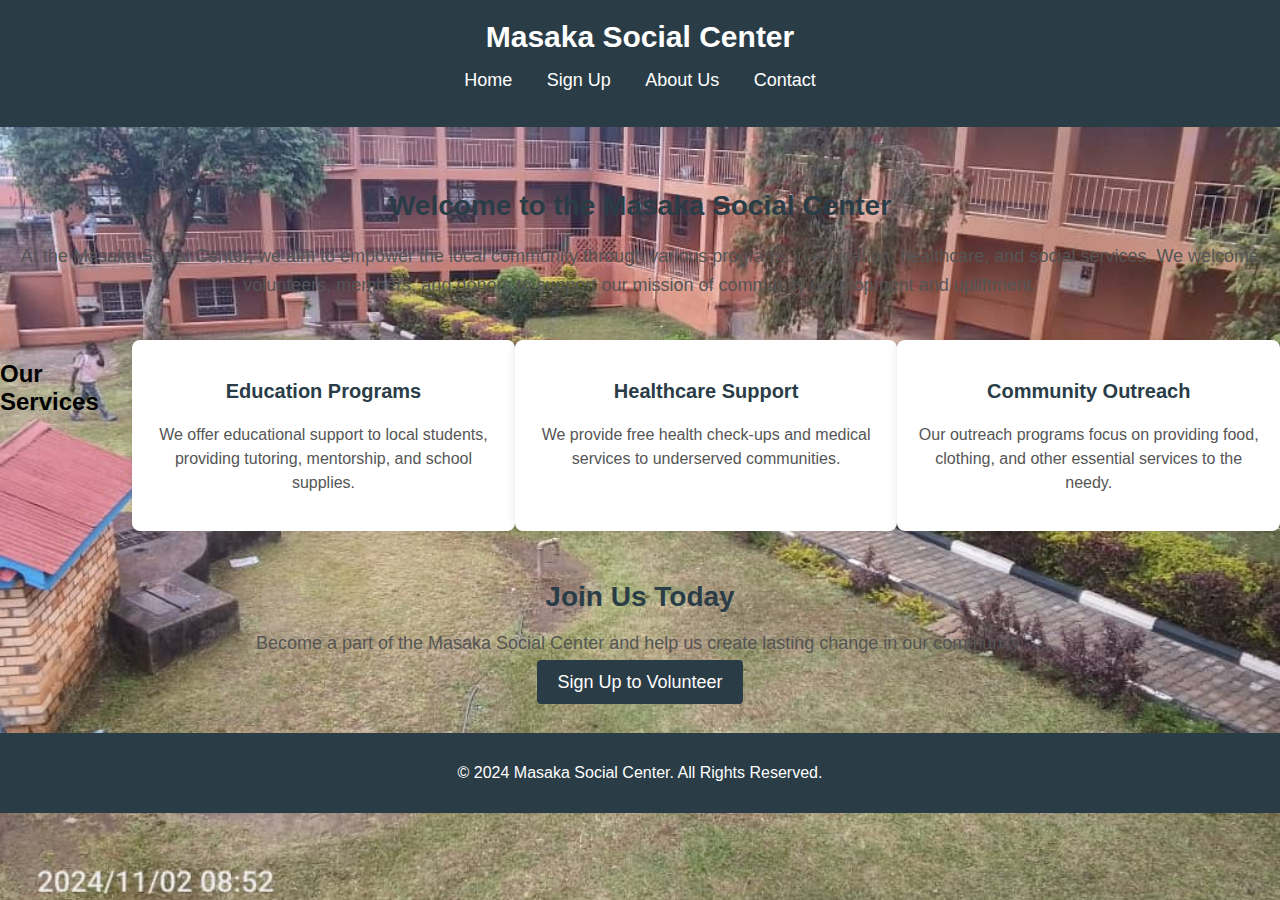
<file: index.html>
<!DOCTYPE html>
<html lang="en">
<head>
    <meta charset="UTF-8">
    <meta name="viewport" content="width=device-width, initial-scale=1.0">
    <title>Masaka Social Center</title>
    <link rel="stylesheet" href="style sheet index.css"> 
</head>
<body>
    <header>
        <div class="container">
            <h1>Masaka Social Center</h1>
            <nav>
                <ul>
                    <li><a href="index.html">Home</a></li>
                    <li><a href="signup.html">Sign Up</a></li>
                    <li><a href="about.html">About Us</a></li>
                    <li><a href="contact.html">Contact</a></li>
                </ul>
            </nav>
        </div>
    </header>
    <main>
        <section class="intro">
            <h2>Welcome to the Masaka Social Center</h2>
            <p>At the Masaka Social Center, we aim to empower the local community through various programs in education, healthcare, and social services. We welcome volunteers, members, and donors to support our mission of community development and upliftment.</p>
        </section>

        <section class="services">
            <h2>Our Services</h2>
            <div class="service-item">
                <h3>Education Programs</h3>
                <p>We offer educational support to local students, providing tutoring, mentorship, and school supplies.</p>
            </div>
            <div class="service-item">
                <h3>Healthcare Support</h3>
                <p>We provide free health check-ups and medical services to underserved communities.</p>
            </div>
            <div class="service-item">
                <h3>Community Outreach</h3>
                <p>Our outreach programs focus on providing food, clothing, and other essential services to the needy.</p>
            </div>
        </section>

        <section class="join-us">
            <h2>Join Us Today</h2>
            <p>Become a part of the Masaka Social Center and help us create lasting change in our community.</p>
            <a href="signup.html" class="btn">Sign Up to Volunteer</a>
        </section>
    </main>
    <footer>
        <div class="container">
            <p>&copy; 2024 Masaka Social Center. All Rights Reserved.</p>
        </div>
    </footer>

</body>
</html>
</file>
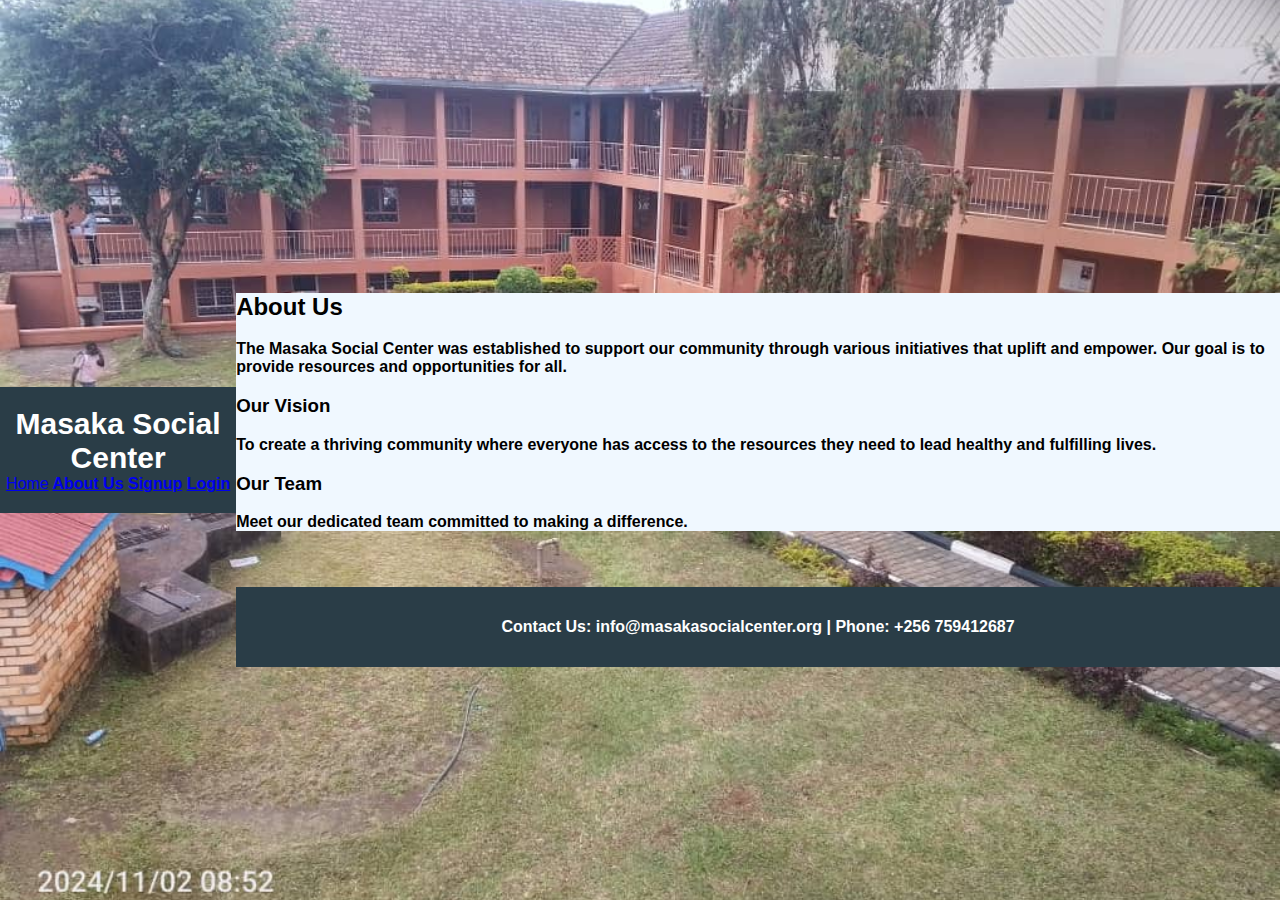
<file: about.html>
<!DOCTYPE html>
<html lang="en">
<head>
    <meta charset="UTF-8">
    <meta name="viewport" content="width=device-width, initial-scale=1.0">
    <title>Masaka Social Center</title>
    <link rel="stylesheet" href="style sheet about.css">
</head>
<body>
    <header>
        <h1>Masaka Social Center</h1>
        <nav>
            <a href="index.html">Home<b></a>
            <a href="about.html">About Us<b></a>
            <a href="signup.html">Signup<b></a>
	    <a href="login.html">Login<b></a> 
    </nav>
    </header>

    <main>
        <section class="about">
            <h2>About Us</h2>
            <p>The Masaka Social Center was established to support our community through various initiatives that uplift and empower. Our goal is to provide resources and opportunities for all.</p>
            <h3>Our Vision</h3>
            <p>To create a thriving community where everyone has access to the resources they need to lead healthy and fulfilling lives.</p>
            <h3>Our Team</h3>
            <p>Meet our dedicated team committed to making a difference.</p>
        </section>
    </main>

    <footer>
        <p>Contact Us: info@masakasocialcenter.org | Phone: +256 759412687</p>
    </footer>

</body>
</html>
</file>
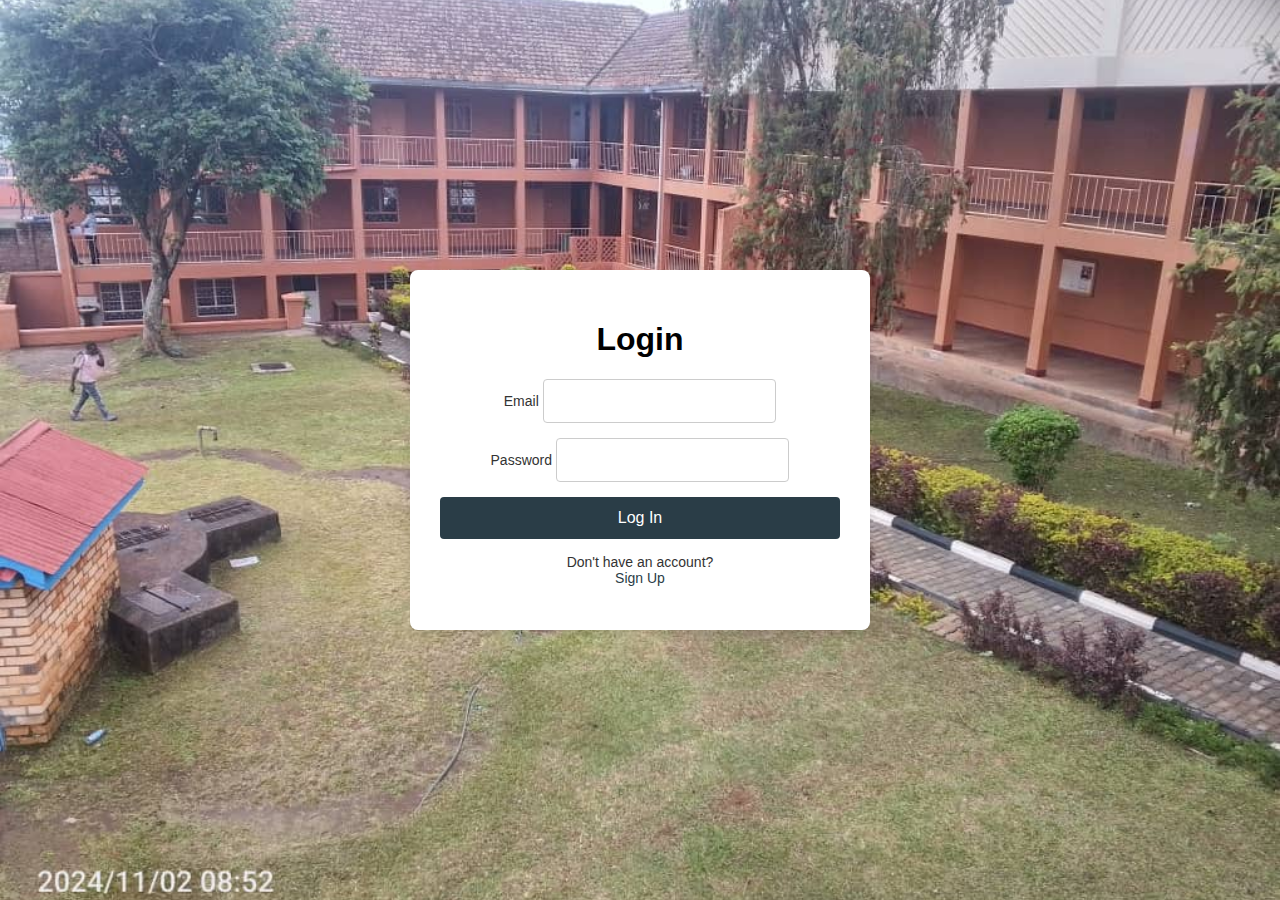
<file: login.html>
<!DOCTYPE html>
<html lang="en">
<head>
  <meta charset="UTF-8">
  <meta name="viewport" content="width=device-width, initial-scale=1.0">
  <meta http-equiv="X-UA-Compatible" content="ie=edge">
  <title>Login</title>
  <link rel="stylesheet" href="style sheet login.css">
</head>
<body>

  <div class="login-container">
    <h1>Login</h1>
    <form class="login-form">
      <div class="form-group">
        <label for="email">Email</label>
        <input type="email" id="email" name="email" required>
      </div>
      <div class="form-group">
        <label for="password">Password</label>
        <input type="password" id="password" name="password" required>
      </div>
      <button type="submit" class="submit-btn">Log In</button>
    </form>
    <p class="signup-link">Don't have an account? <a href="signup.html"><br>Sign Up</a></p>
  </div>

</body>
</html>
</file>
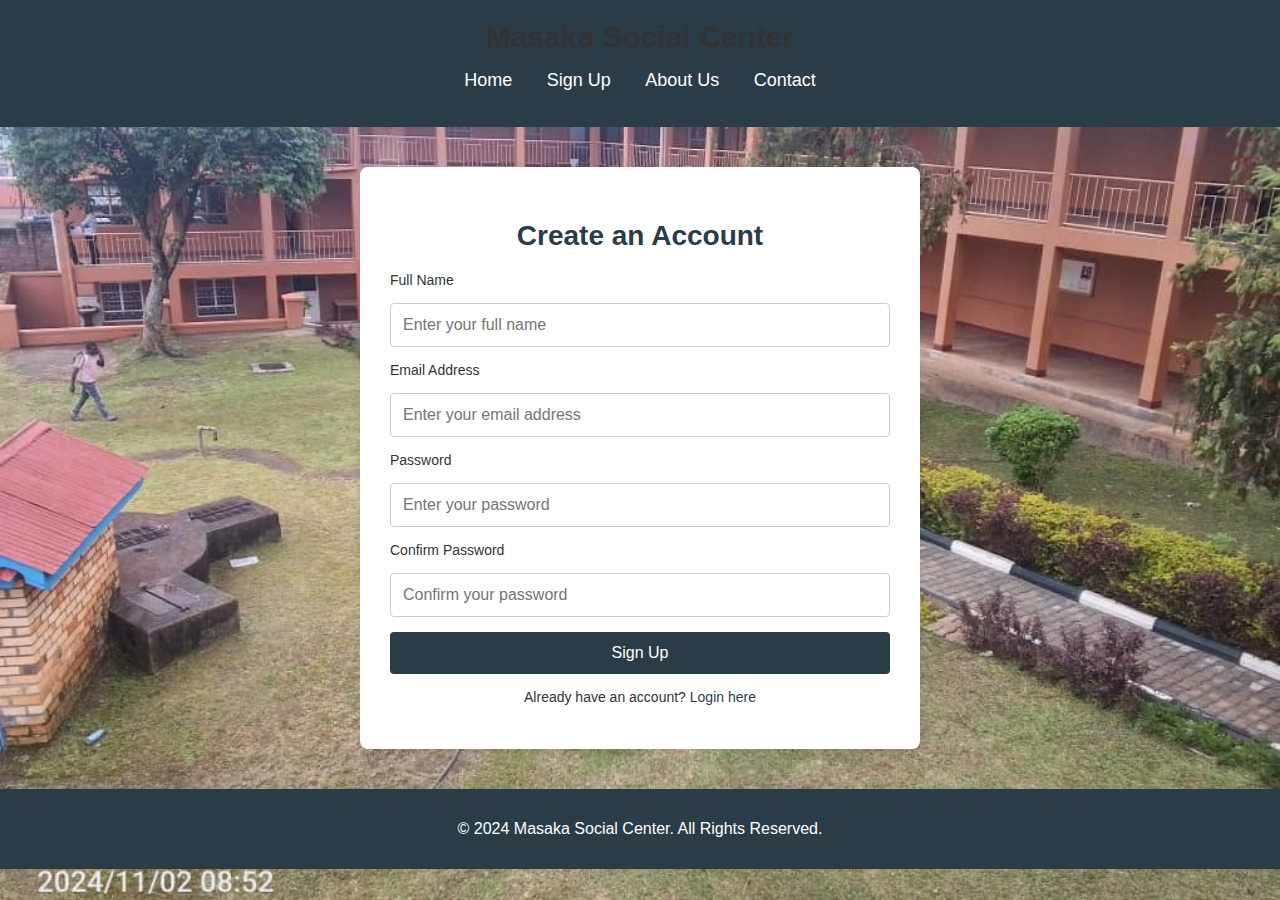
<file: signup.html>
<!DOCTYPE html>
<html lang="en">
<head>
    <meta charset="UTF-8">
    <meta name="viewport" content="width=device-width, initial-scale=1.0">
    <title>Sign Up - Masaka Social Center</title>
    <link rel="stylesheet" href="style sheet signup.css">
</head>
<body>
    <header>
        <div class="container">
            <h1>Masaka Social Center</h1>
            <nav>
                <ul>
                    <li><a href="index.html">Home</a></li>
                    <li><a href="signup.html">Sign Up</a></li>
                    <li><a href="about.html">About Us</a></li>
                    <li><a href="contact.html">Contact</a></li>
                </ul>
            </nav>
        </div>
    </header>
    <main>
        <section class="signup-section">
            <div class="form-container">
                <h2>Create an Account</h2>
                <form action="#" method="POST">
                    <label for="full-name">Full Name</label>
                    <input type="text" id="full-name" name="full-name" required placeholder="Enter your full name">

                    <label for="email">Email Address</label>
                    <input type="email" id="email" name="email" required placeholder="Enter your email address">

                    <label for="password">Password</label>
                    <input type="password" id="password" name="password" required placeholder="Enter your password">

                    <label for="confirm-password">Confirm Password</label>
                    <input type="password" id="confirm-password" name="confirm-password" required placeholder="Confirm your password">

                    <button type="submit">Sign Up</button>
                </form>
                <p class="login-link">Already have an account? <a href="login.html">Login here</a></p>
            </div>
        </section>
    </main>
    <footer>
        <div class="container">
            <p>&copy; 2024 Masaka Social Center. All Rights Reserved.</p>
        </div>
    </footer>
</body>
</html>
</file>
<file: style sheet index.css>
body {
    font-family: Arial, sans-serif;
    margin: 0;
    padding: 0;
    color: #333;
	background-image: url('2background.jpg');
	background-size: cover;
	background-repeat: no repeat;
	background-attachment: fixed;
	background-position: center;
}

.container {
    width: 80%;
    margin: 0 auto;
}

header {
    background-color: #2a3d47;
    color: white;
    padding: 20px 0;
    text-align: center;
}

header h1 {
    margin: 0;
    font-size: 30px;
}

nav ul {
    list-style: none;
    padding: 0;
    text-align: center;
}

nav ul li {
    display: inline;
    margin: 0 15px;
}

nav ul li a {
    color: white;
    text-decoration: none;
    font-size: 18px;
}

nav ul li a:hover {
    text-decoration: underline;
}

main {
    padding: 40px 0;
    color: black;
    
}

.intro {
    text-align: center;
    margin-bottom: 40px;
}

.intro h2 {
    font-size: 28px;
    color: #2a3d47;
    margin-bottom: 20px;
}

.intro p {
    font-size: 18px;
    line-height: 1.6;
    color: #555;
}

.services {
    display: flex;
    justify-content: space-around;
    margin-bottom: 40px;
}

.service-item {
    background-color: #fff;
    padding: 20px;
    width: 30%;
    border-radius: 8px;
    box-shadow: 0 0 10px rgba(0, 0, 0, 0.1);
    text-align: center;
}

.service-item h3 {
    color: #2a3d47;
    font-size: 20px;
}

.service-item p {
    font-size: 16px;
    color: #555;
    line-height: 1.5;
}

.join-us {
    text-align: center;
    margin-top: 50px;
}

.join-us h2 {
    font-size: 28px;
    color: #2a3d47;
    margin-bottom: 20px;
}

.join-us p {
    font-size: 18px;
    color: #555;
}

.join-us .btn {
    background-color: #2a3d47;
    color: white;
    padding: 12px 20px;
    text-decoration: none;
    border-radius: 4px;
    font-size: 18px;
    transition: background-color 0.3s ease;
}

.join-us .btn:hover {
    background-color: #3b4f59;
}
footer {
    background-color: #2a3d47;
    color: white;
    padding: 15px 0;
    text-align: center;
}
@media (max-width: 768px) {
    .container {
        width: 90%;
    }

    header h1 {
        font-size: 24px;
    }

    nav ul li {
        margin: 0 10px;
    }

    .services {
        flex-direction: column;
        align-items: center;
    }

    .service-item {
        width: 80%;
        margin-bottom: 20px;
    }

    .join-us h2 {
        font-size: 24px;
    }

    .join-us .btn {
        padding: 10px 15px;
    }
}
</file>
<file: style sheet about.css>
body {
    font-family: Arial, sans-serif;
    margin: 0;
    padding: 0;
	display: flex;
    justify-content: center;
    align-items: center;
    height: 100vh;
	background-image: url('2background.jpg');
	background-size: cover;
	background-repeat: no-repeat;
	background-attachment: fixed;
	background-position: center;
}

.container {
    width: 80%;
    margin: 0 auto;
}

header {
    background-color: #2a3d47;
    color: white;
    padding: 20px 0;
    text-align: center;
}

header h1 {
    margin: 0;
    font-size: 30px;
}

nav ul {
    list-style: none;
    padding: 0;
    text-align: center;
}

nav ul li {
    display: inline;
    margin: 0 15px;
}

nav ul li a {
    color: white;
    text-decoration: none;
    font-size: 18px;
}

nav ul li a:hover {
    text-decoration: underline;
}
main {
    padding: 40px 0;
}

.about-section {
    border-radius: 8px;
    padding: 30px;
    box-shadow: 0 4px 10px rgba(0, 0, 0, 0.1);
}

.about-section h2 {
    text-align: center;
    color: #2a3d47;
    font-size: 28px;
    margin-bottom: 20px;
}

.about-section h3 {
    color: #2a3d47;
    font-size: 24px;
    margin-top: 30px;
    text-decoration: underline;
}

.about-section p {
    font-size: 16px;
    line-height: 1.6;
    color: #555;
    text-align: justify;
}
footer {
    background-color: #2a3d47;
    color: white;
    padding: 15px 0;
    text-align: center;
}

@media (max-width: 768px) {
    .container {
        width: 90%;
    }

    header h1 {
        font-size: 24px;
    }

    nav ul li {
        margin: 0 10px;
    }

    .about-section {
        padding: 20px;
    }

    .about-section h2 {
        font-size: 24px;
    }

    .about-section h3 {
        font-size: 20px;
    }

    .about-section p {
        font-size: 14px;
    }
}
.about{
    background-color: aliceblue;
}
</file>
<file: style sheet login.css>
body {
    font-family: Arial, sans-serif;
    background-color: #f4f4f4;
    margin: 0;
    padding: 0;
    display: flex;
    justify-content: center;
    align-items: center;
    height: 100vh;
	background-image: url('2background.jpg');
	background-size: cover;
	background-repeat: no repeat;
	background-attachment: fixed;
	background-position: center;
	
	
}

.login-container {
    background-color: #fff;
    border-radius: 8px;
    box-shadow: 0 4px 10px rgba(0, 0, 0, 0.1);
    padding: 30px;
    width: 100%;
    max-width: 400px;
    text-align: center;
}

h2 {
    color: #2a3d47;
    margin-bottom: 20px;
    font-size: 24px;
}
form {
    display: flex;
    flex-direction: column;
    gap: 15px;
}

label {
    font-size: 14px;
    color: #333;
    text-align: left;
}

input {
    padding: 12px;
    font-size: 16px;
    border: 1px solid #ccc;
    border-radius: 4px;
    outline: none;
}

input:focus {
    border-color: #2a3d47;
    box-shadow: 0 0 5px rgba(42, 61, 71, 0.3);
}

button {
    background-color: #2a3d47;
    color: white;
    padding: 12px;
    font-size: 16px;
    border: none;
    border-radius: 4px;
    cursor: pointer;
}

button:hover {
    background-color: #3b4f59;
}

.signup-link {
    margin-top: 15px;
    font-size: 14px;
    color: #333;
}

.signup-link a {
    color: #2a3d47;
    text-decoration: none;
}

.signup-link a:hover {
    text-decoration: underline;
}
@media (max-width: 480px) {
    .login-container {
        padding: 20px;
        width: 90%;
    }

    h2 {
        font-size: 20px;
    }
}
</file>
<file: style sheet signup.css>
body {
    font-family: Arial, sans-serif;
    margin: 0;
    padding: 0;
    color: #333;
	background-image: url('2background.jpg');
	background-size: cover;
	background-repeat: no repeat;
	background-attachment: fixed;
	background-position: center;
}

.container {
    width: 80%;
    margin: 0 auto;
}
header {
    background-color: #2a3d47;
    padding: 20px 0;
    text-align: center;
}

header h1 {
    margin: 0;
    font-size: 30px;
}

nav ul {
    list-style: none;
    padding: 0;
    text-align: center;
}

nav ul li {
    display: inline;
    margin: 0 15px;
}

nav ul li a {
    color: white;
    text-decoration: none;
    font-size: 18px;
}

nav ul li a:hover {
    text-decoration: underline;
}

.signup-section {
    padding: 40px 0;
}

.form-container {
    background-color: #fff;
    border-radius: 8px;
    box-shadow: 0 4px 10px rgba(0, 0, 0, 0.1);
    padding: 30px;
    max-width: 500px;
    margin: 0 auto;
}

.form-container h2 {
    color: #2a3d47;
    font-size: 28px;
    text-align: center;
    margin-bottom: 20px;
}

form {
    display: flex;
    flex-direction: column;
    gap: 15px;
}

label {
    font-size: 14px;
    color: #333;
}

input {
    padding: 12px;
    font-size: 16px;
    border: 1px solid #ccc;
    border-radius: 4px;
    outline: none;
}

input:focus {
    border-color: #2a3d47;
    box-shadow: 0 0 5px rgba(42, 61, 71, 0.3);
}

button {
    background-color: #2a3d47;
    color: white;
    padding: 12px;
    font-size: 16px;
    border: none;
    border-radius: 4px;
    cursor: pointer;
}

button:hover {
    background-color: #3b4f59;
}
.login-link {
    text-align: center;
    margin-top: 15px;
    font-size: 14px;
}

.login-link a {
    color: #2a3d47;
    text-decoration: none;
}

.login-link a:hover {
    text-decoration: underline;
}
footer {
    background-color: #2a3d47;
    color: white;
    padding: 15px 0;
    text-align: center;
}
@media (max-width: 768px) {
    .container {
        width: 90%;
    }

    header h1 {
        font-size: 24px;
    }

    nav ul li {
        margin: 0 10px;
    }

    .form-container {
        padding: 20px;
    }

    .form-container h2 {
        font-size: 24px;
    }
}
</file>
